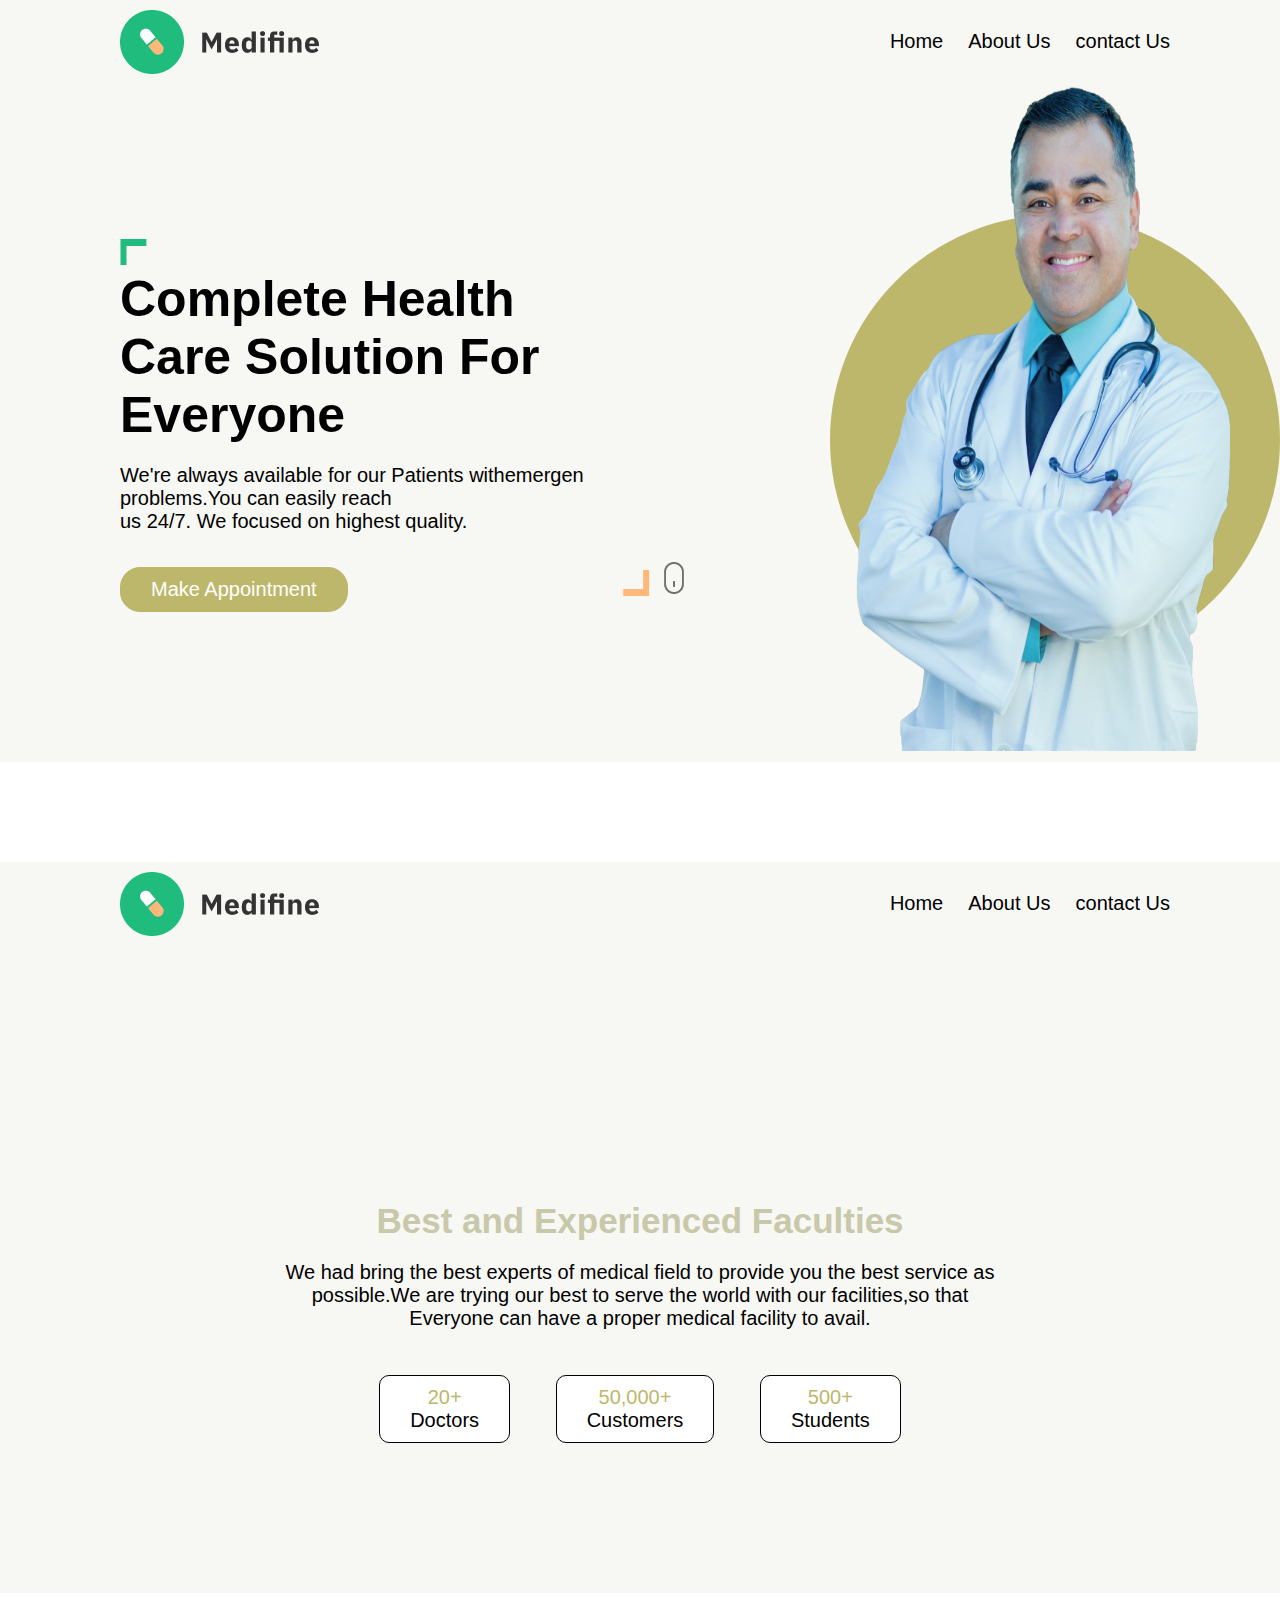
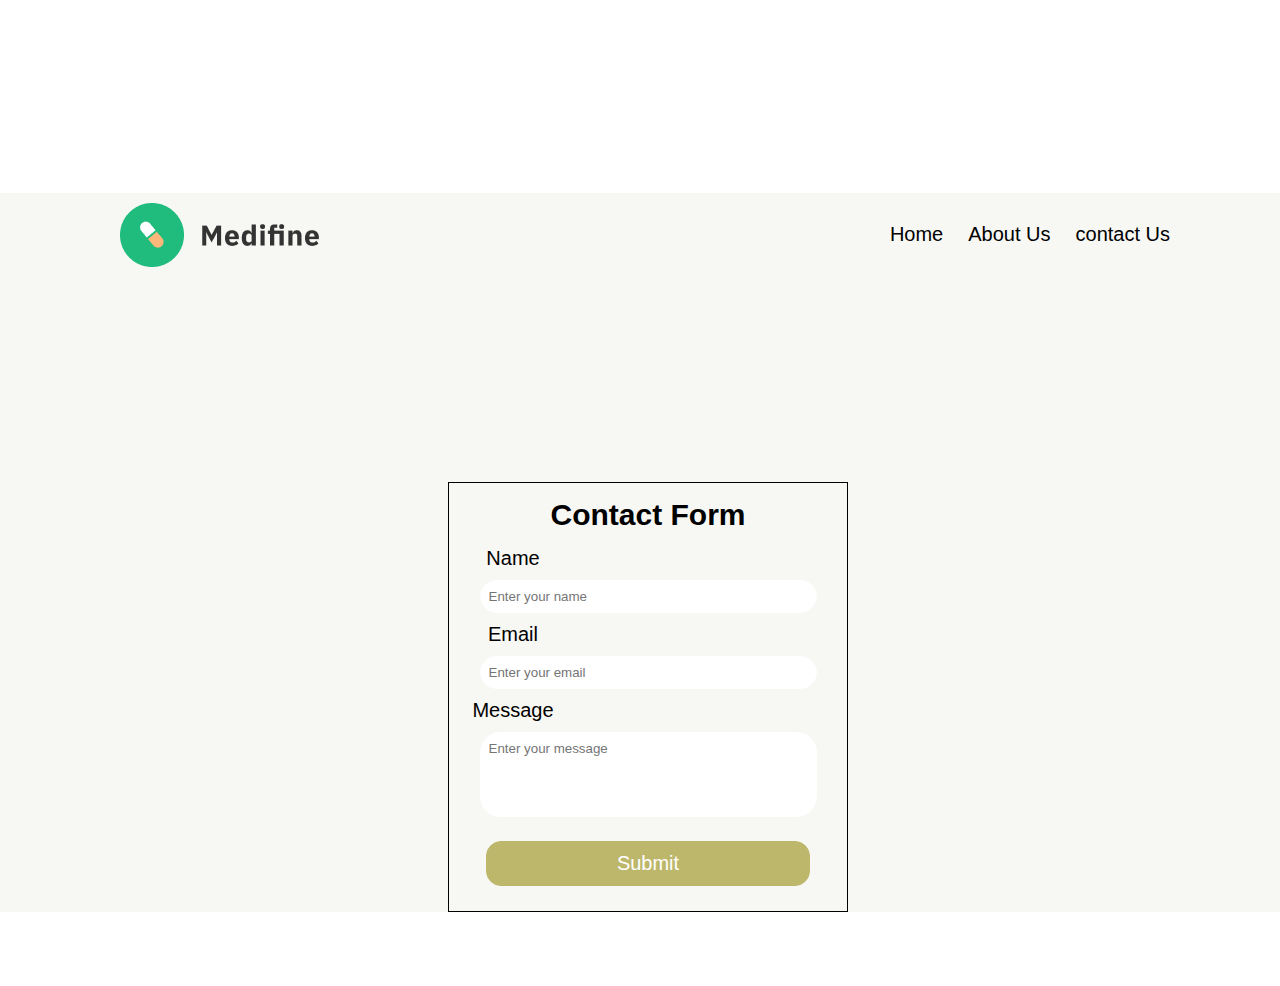
<file: Multi page website/index.html>
<!DOCTYPE html>
<html lang="en">
    <head>
        <meta charset="UTF-8">
        <meta http-equiv="X-UA-Compatible" content="IE=edge">
        <meta name="viewport" content="width=device-width, initial-scale=1.0">
        <title>Multi page website</title>
        <link rel="stylesheet" href="style.css">

    </head>
    <body>
        <header>
            <div class="header">
                <div>
                    <img src="Image/logo.png" class="logo">
                </div>
                <div class="ul-list">
                    <ul>
                        <li>Home</li>
                        <li>About Us</li>
                        <li>contact Us</li>
                    </ul>
                </div>
            </div>
            <div class="doctor">
                <div class="Appointment-section">
                    <img src="Image/topAngle.png" alt="">
                    <h1>Complete Health <br> Care Solution For <br> Everyone</h1>
                    <p>We're always available for our Patients withemergen problems.You can easily reach <br>
                    us 24/7. We focused on highest quality.</p>
                    <button class="button1">Make Appointment</button>
                    <img src="Image/bottomAngle.png" class="bottomAngle">
                    <img src="Image/mouse.png" class="mouse">
                </div>
                <div>
                    <div class="box"></div>
                    <img src="Image/doctor.png" class="doctor-image">
                </div>
            </div>
        </header>
        <section>
            <div class="section1">
                <div>
                    <img src="Image/logo.png" class="logo">
                </div>
                <div class="ul-list">
                    <ul>
                        <li>Home</li>
                        <li>About Us</li>
                        <li>contact Us</li>
                    </ul>
                </div>
            </div>
            <div class="section2">
                <div class="text-section">
                    <h3>Best and Experienced Faculties</h3>
                    <p>We had bring the best experts of medical field to provide you the best service as <br> possible.We are trying our best to serve the world with our facilities,so that <br> Everyone can have a proper medical facility to avail.</p>
                </div>
                <div class="button-section">
                    <button class="button2">20+ <br><span>Doctors</span></button>
                    <button class="button2">50,000+ <br><span>Customers</span></button>
                    <button class="button2">500+ <br><span>Students</span></button>
                </div>
            </div>
        </section>
        <footer>
            <div class="footer">
                <div>
                    <img src="Image/logo.png" class="logo">
                </div>
                <div class="ul-list">
                    <ul>
                        <li>Home</li>
                        <li>About Us</li>
                        <li>contact Us</li>
                    </ul>
                </div>
            </div>
            <form class="form">
                <h2>Contact Form</h2>
                <label for="name">Name</label><br>
                <input type="text" id="name" name="name" placeholder="Enter your name"><br>

                <label for="email">Email</label><br>
                <input type="email" id="email" name="email" placeholder="Enter your email"><br>

                <label for="message">Message</label><br>
                <input type="message" id="message" name="message" placeholder="Enter your message"><br>
                <button class="button3">Submit</button>
            </form>
        </footer>
    
    </body>
</html>
</file>
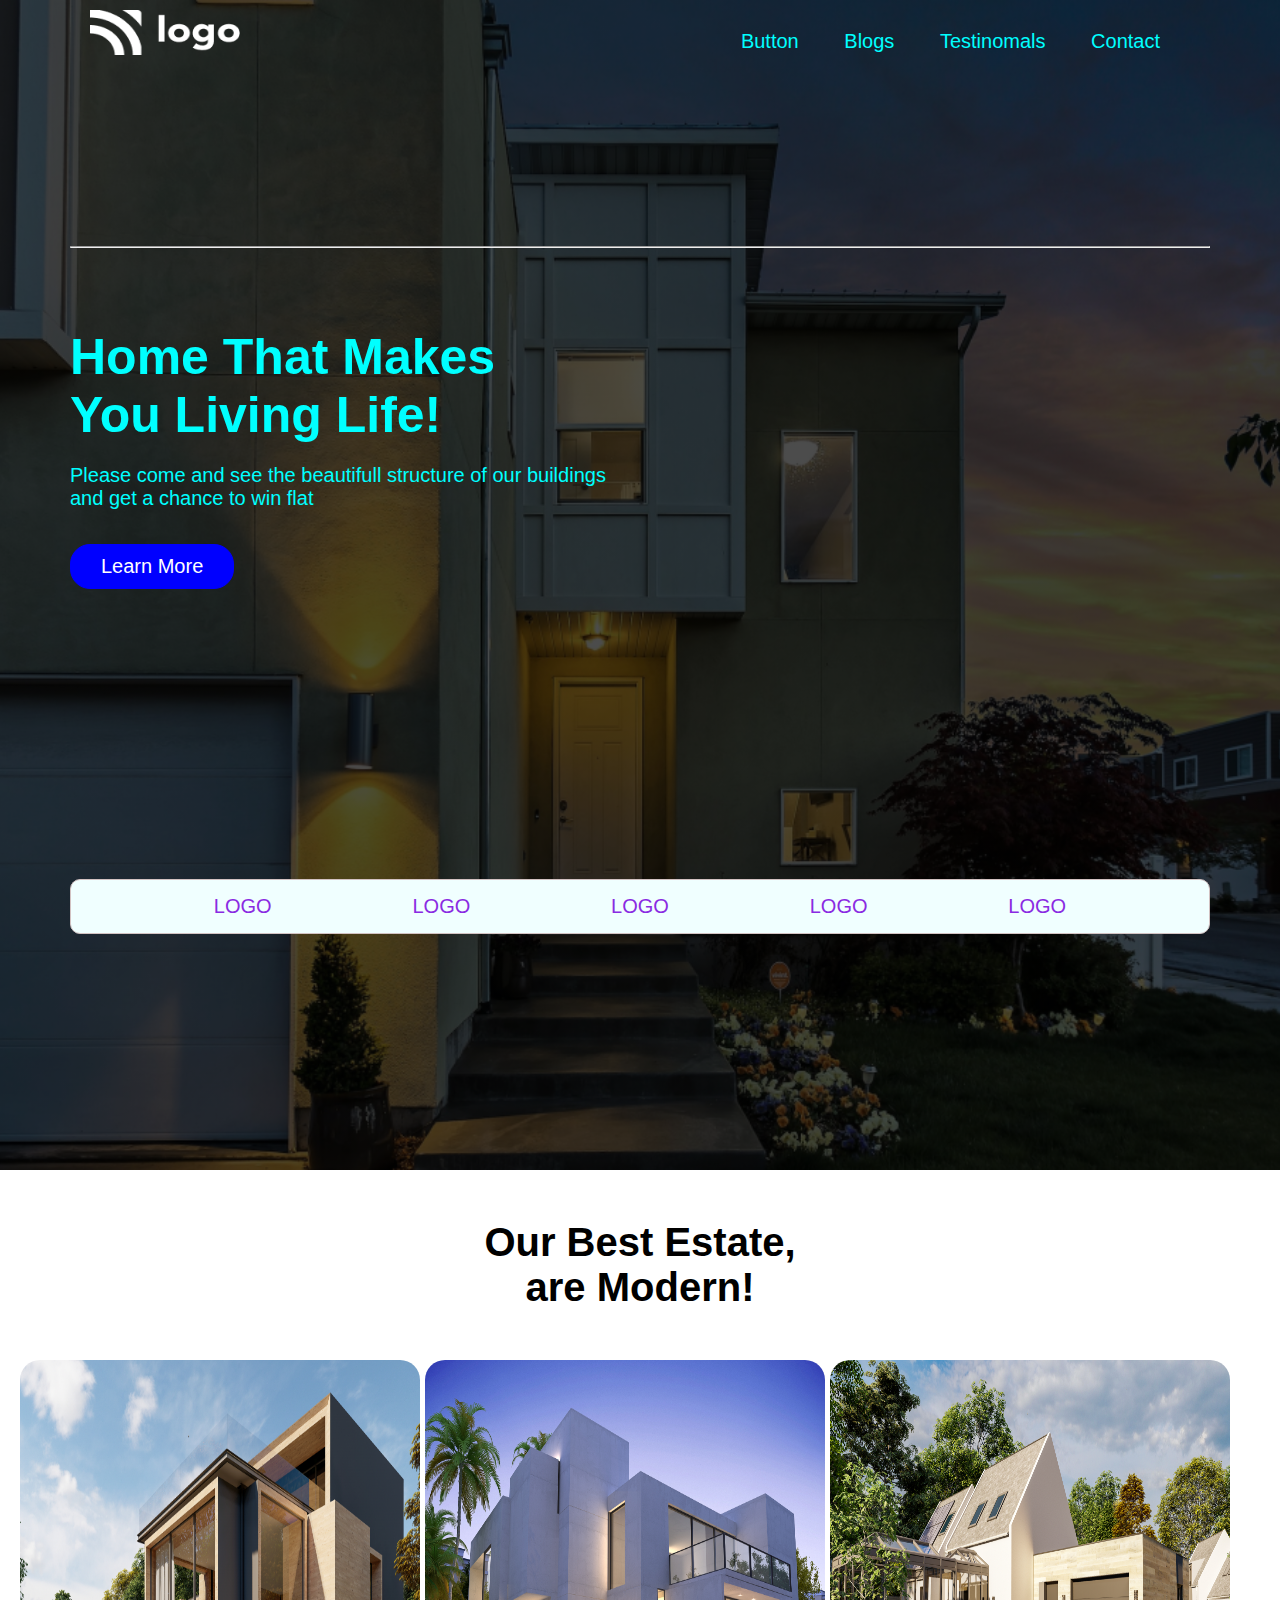
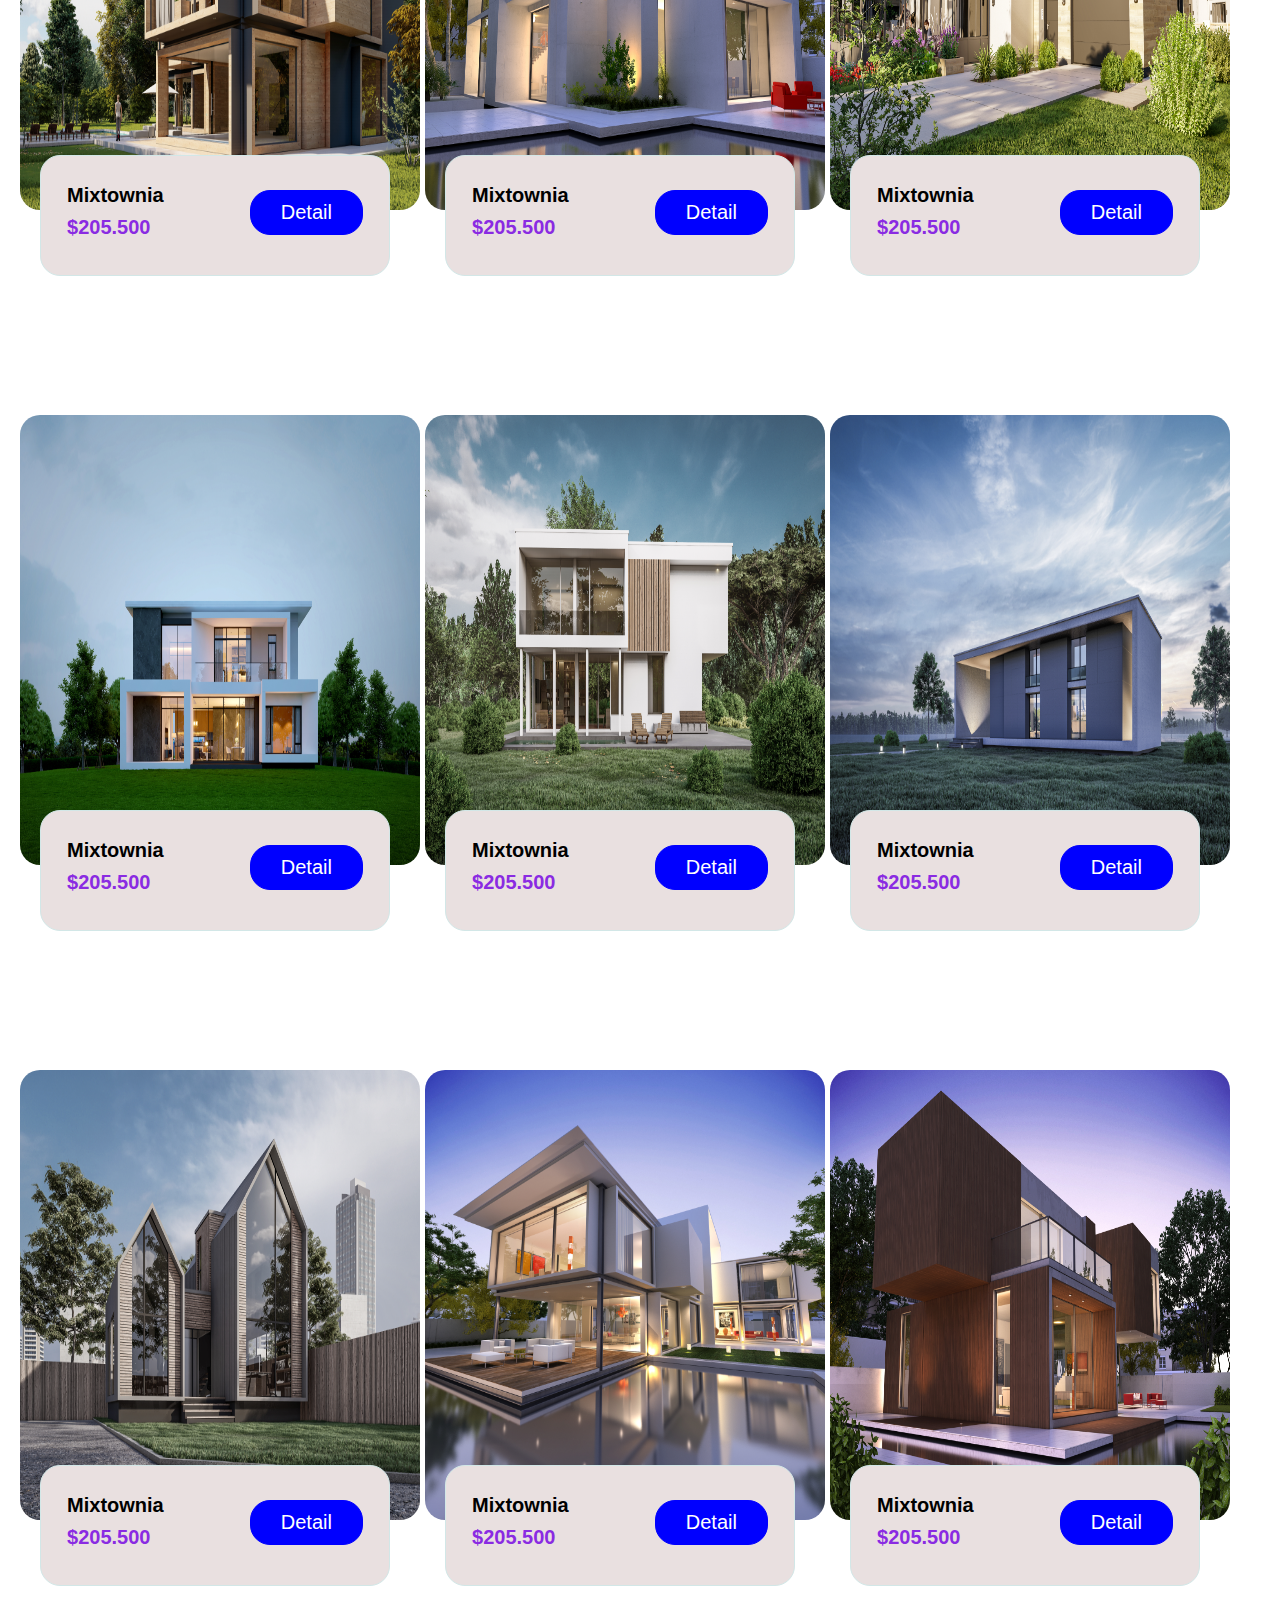
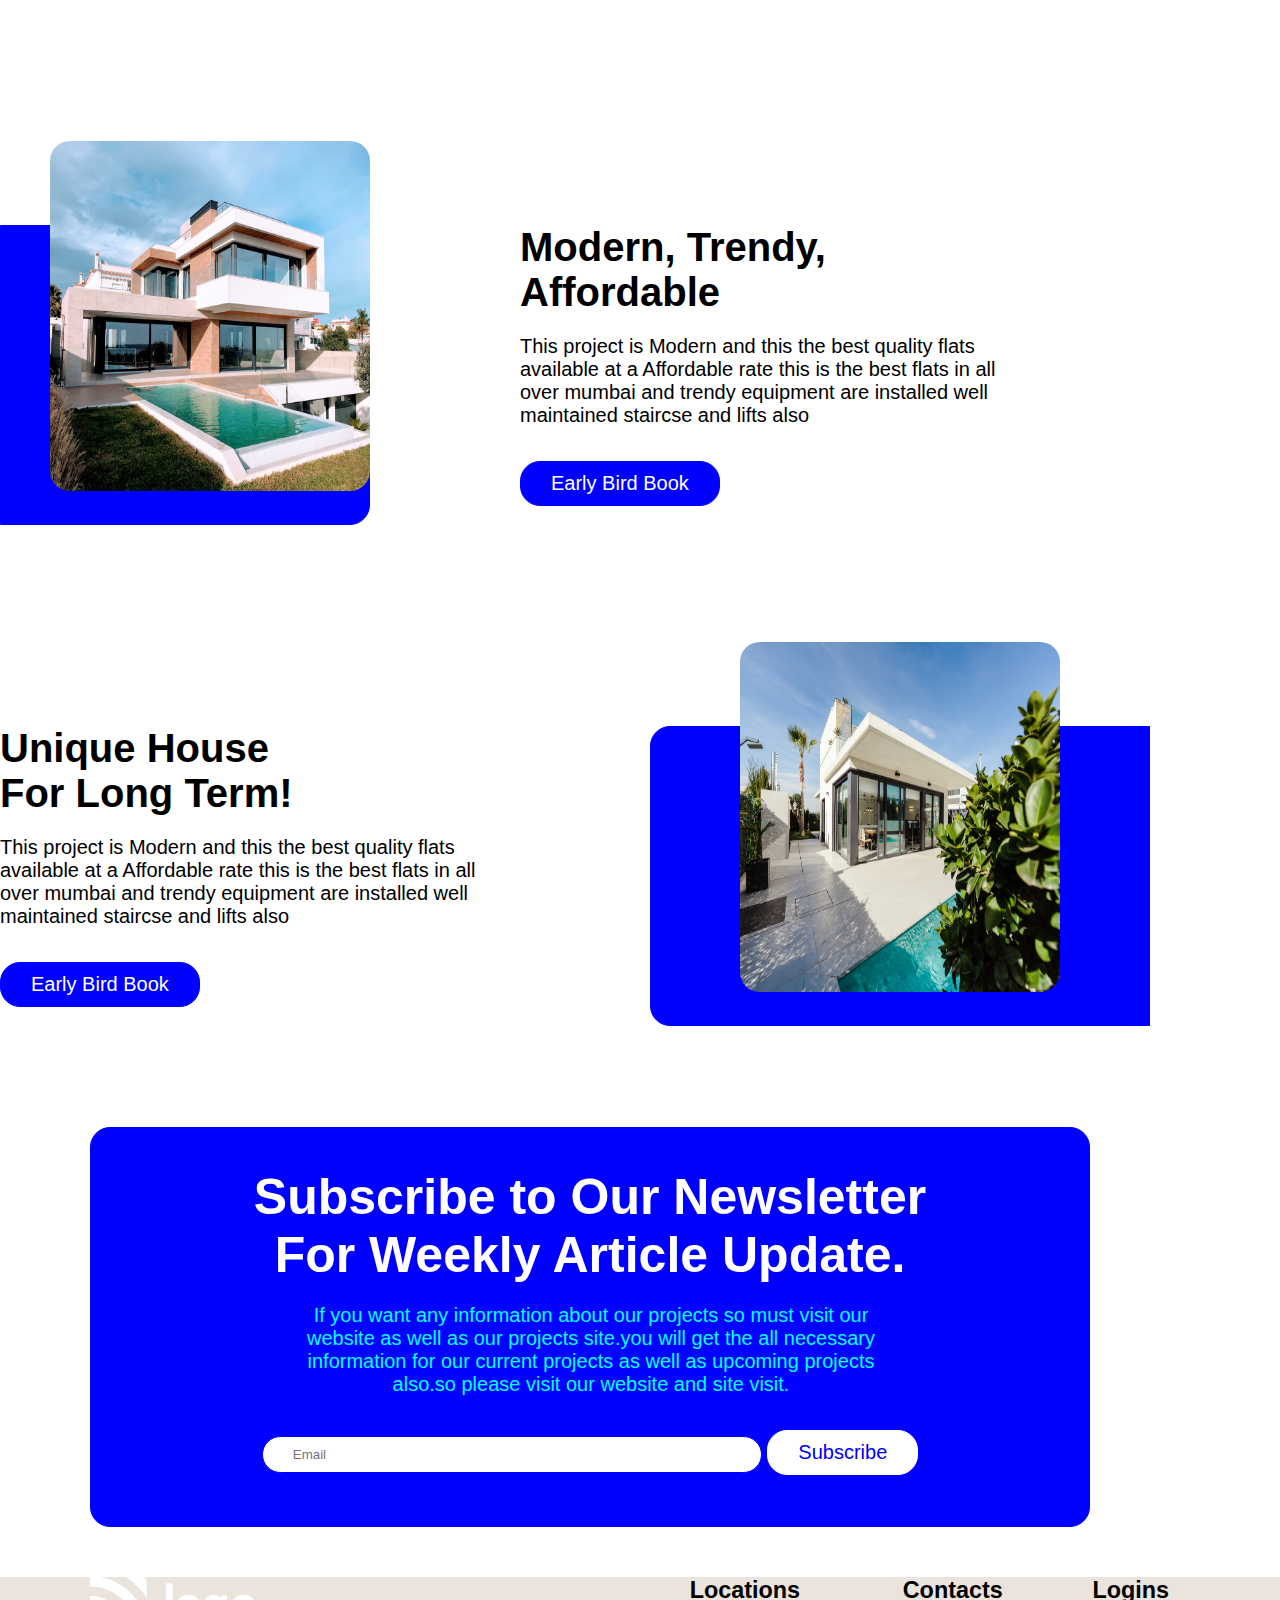
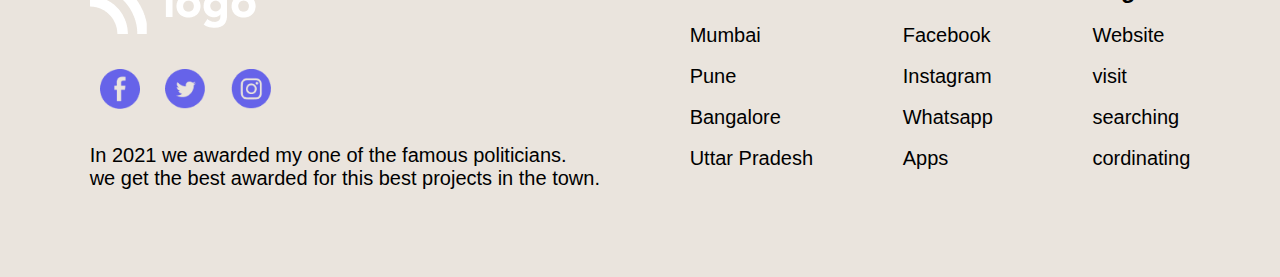
<file: Real Estate/index.html>
<!DOCTYPE html>
<html lang="en">
    <head>
        <meta charset="UTF-8">
        <meta http-equiv="X-UA-Compatible" content="IE=edge">
        <meta name="viewport" content="width=device-width, initial-scale=1.0">
        <title>Real Estate</title>
        <link rel="stylesheet" href="style.css">
    </head>
    <body>
        <header>
            <nav class="nav-bar">
                <div>
                    <img src="Image/white-logo.png" class="logo">
                    <ul class="main-nav">
                        <li><a href="#"></a>Button</li>
                        <li><a href="#"></a>Blogs</li>
                        <li><a href="#"></a>Testinomals</li>
                        <li><a href="#"></a>Contact</li>
                    </ul>
                </div>
            </nav>
        
            <div class="main-header">
                <hr>
                <div class="home-header">
                    <h1>Home That Makes <br>You Living Life!</h1>
                    <p>Please come and see the beautifull structure of our buildings <br>and get a chance to win flat</p>
                    <button class="button2">Learn More</button>
                </div>
                <div class="logo-list">
                    <ul>
                        <li>LOGO</li>
                        <li>LOGO</li>
                        <li>LOGO</li>
                        <li>LOGO</li>
                        <li>LOGO</li>
                    </ul>
                </div>
            </div>
        </header>
        <section>
            <h1 class="heading1">Our Best Estate, <br>are Modern!</h1>
            <div>
                <div class="cardImage1">
                    <div>
                        <div>
                            <img src="Image/cardImage1.png" class="cardImage">
                        </div>
                        <div class="cardImage1-detail">
                            <h4>Mixtownia <br>
                            <span>$205.500</span></h3>
                            <button class="button2">Detail</button>
                        </div>
                    </div>
                    <div>
                        <div>
                            <img src="Image/cardImage2.png" class="cardImage">
                        </div>
                        <div class="cardImage1-detail">
                            <h4>Mixtownia <br>
                            <span>$205.500</span></h3>
                            <button class="button2">Detail</button>
                        </div>
                    </div>
                    <div>
                        <div>
                            <img src="Image/cardImage3.png" class="cardImage">
                        </div>
                        <div class="cardImage1-detail">
                            <h4>Mixtownia <br>
                            <span>$205.500</span></h3>
                            <button class="button2">Detail</button>
                        </div>
                    </div> 
                </div>
                <div class="cardImage2">
                    <div>
                        <div>
                            <img src="Image/cardImage4.png" class="cardImage">
                        </div>
                        <div class="cardImage1-detail">
                            <h4>Mixtownia <br>
                            <span>$205.500</span></h3>
                            <button class="button2">Detail</button>
                        </div>
                    </div>
                    <div>
                        <div>
                            <img src="Image/cardImage5.png" class="cardImage">
                        </div>
                        <div class="cardImage1-detail">
                            <h4>Mixtownia <br>
                            <span>$205.500</span></h3>
                            <button class="button2">Detail</button>
                        </div>
                    </div>
                    <div>
                        <div>
                            <img src="Image/cardImage6.png" class="cardImage">
                        </div>
                        <div class="cardImage1-detail">
                            <h4>Mixtownia <br>
                            <span>$205.500</span></h3>
                            <button class="button2">Detail</button>
                        </div>
                    </div> 
                </div>
                <div class="cardImage3">
                    <div>
                        <div>
                            <img src="Image/cardImage7.png" class="cardImage">
                        </div>
                        <div class="cardImage1-detail">
                            <h4>Mixtownia <br>
                            <span>$205.500</span></h3>
                            <button class="button2">Detail</button>
                        </div>
                    </div>
                    <div>
                        <div>
                            <img src="Image/cardImage8.png" class="cardImage">
                        </div>
                        <div class="cardImage1-detail">
                            <h4>Mixtownia <br>
                            <span>$205.500</span></h3>
                            <button class="button2">Detail</button>
                        </div>
                    </div>
                    <div>
                        <div>
                            <img src="Image/cardImage9.png" class="cardImage">
                        </div>
                        <div class="cardImage1-detail">
                            <h4>Mixtownia <br>
                            <span>$205.500</span></h3>
                            <button class="button2">Detail</button>
                        </div>
                    </div> 
                </div>
            </div>
        </section>
        <section>
            <div class="Image-features">
                <div class="featuresImage1">
                    <div>
                        <div class="box"></div>
                        <img src="Image/featuresImage1.png" class="featuresImage">
                    </div>
                    <div class="text-feature">
                        <h1>Modern, Trendy,<br>Affordable</h1>
                        <p>This project is Modern and this the best quality flats available at a Affordable rate
                        this is the best flats in all over mumbai and trendy equipment are installed well maintained staircse and lifts also  </p>
                        <button class="button2">Early Bird Book</button>
                    </div>
                </div>
                <div class="featuresImage2">
                    <div class="text-feature1">
                        <h1>Unique House<br>For Long Term!</h1>
                        <p>This project is Modern and this the best quality flats available at a Affordable rate
                        this is the best flats in all over mumbai and trendy equipment are installed well maintained staircse and lifts also  </p>
                        <button class="button2">Early Bird Book</button>
                    </div>
                    <div>
                        <div class="box1"></div>
                        <img src="Image/featuresImage2.png" class="featuresImage5">
                    </div>
                </div>
            </div>
        </section>
        <section>
            <div class="subscribe-section">
                <div class="heading-section">
                    <h1>Subscribe to Our Newsletter <br> For Weekly Article Update.</h1>
                    <p>If you want any information about our projects so must visit our website as well as our projects site.you will get the all necessary information for our current projects as well as upcoming projects also.so please visit our website and site visit.</p>
                </div>
                <div class="input-section">
                    <input type="text" class="Email" placeholder="Email">
                    <button class="button3">Subscribe</button>
                </div>
            </div>
        </section>
        <footer>
            <div class="footer">
                <div>
                    <img src="Image/white-logo.png" alt="">
                    <div class="icons">
                        <img src="icons/facebook.png" class="facebook">
                        <img src="icons/twitter.png" class="twitter">
                        <img src="icons/instagram.png" class="Instagram">
                        <p>In 2021 we awarded my one of the famous politicians. <br> we get the best awarded for this best projects in the town. </p>
                    </div>
                </div>
                <div class="Location">
                    <h3>Locations</h3>
                    <ul>
                        <li>Mumbai</li>
                        <li>Pune</li>
                        <li>Bangalore</li>
                        <li>Uttar Pradesh</li>
                    </ul>
                </div>
                <div class="Contact">
                    <h3>Contacts</h3>
                    <ul>
                        <li>Facebook</li>
                        <li>Instagram</li>
                        <li>Whatsapp</li>
                        <li>Apps</li>
                    </ul>
                </div>
                <div class="login">
                    <h3>Logins</h3>
                    <ul>
                        <li>Website</li>
                        <li>visit</li>
                        <li>searching</li>
                        <li>cordinating</li>
                    </ul>
                </div>
            </div>
        </footer>
        
        
    </body>
</html>
</file>
<file: Multi page website/style.css>
* {
    margin: 0;
    padding: 0;
    box-sizing: border-box;
}


html {
    color: aqua;
    font-family: Arial, Helvetica, sans-serif;
    font-weight: 300;
    font-size: 20px;
    text-rendering: optimizeLegibility;
}
header {
    background-color: rgb(247, 247, 243);
    color: black;
}
.header {
    display: flex;
    justify-content: space-between;
}
.logo {
    margin: 10px 120px;
}

.ul-list ul {
    list-style: none;
    display: flex;
    gap: 25px;
    margin: 30px 110px;
    color: black;
}
.Appointment-section {
    margin: 150px 120px;
}
.Appointment-section h1 {
    font-size: 50px;
    margin-bottom: 20px;
}
.Appointment-section p {
    margin-bottom: 20px;
}
.button1 {
    margin-top: 14px;
    padding: 10px 30px;
    font-size: 20px;
    border: 1px solid darkkhaki;
    border-radius: 20px;
    color: white;
    background-color: darkkhaki;
}
.bottomAngle {
    margin-left: 270px;
}

.doctor {
    display: flex;
}
.box {
    height: 450px;
    width: 450px;
    border-radius: 50%;
    background-color: darkkhaki;
    margin-top: 28%;
}
.doctor-image {
    height: 700px;
    width: 400px;
    position: absolute;
    margin-top: -48%;
}

/* ------Section-Part------ */

section {
    background-color: rgb(247, 247, 243);
    margin-top: 100px;
}
.section1 {
    display: flex;
    justify-content: space-between;
}
.section2 {
    text-align: center;
    margin-top: 250px;
}
.text-section h3 {
    color: rgb(200, 200, 170);
    margin-bottom: 20px;
    font-size: 35px;
}
.text-section p {
    color: black;
    margin-bottom: 25px;
}
.button2 {
    margin: 20px;
    margin-bottom: 150px;
    padding: 10px 30px;
    font-size: 20px;
    border: 1px solid black;
    border-radius: 10px;
    color: darkkhaki;
    background-color: white;
}
span {
    color: black;
}

/* ------Footer-Part------ */
footer {
    background-color: rgb(247, 247, 243);
    margin-top: 200px;
}
.footer {
    display: flex;
    justify-content: space-between;
}

.form {
    text-align: center;
    margin-top: 200px;
    border: 1px solid black;
    height: 430px;
    width: 400px;
    margin-left: 35%;
}
h2 {
    margin: 15px;
    color: black;
}
label {
    color: black;
    margin-right: 270px;
    
}
#name,
#email {
    padding: 8px 150px 8px 8px;
    border-radius: 20px;
    border: 1px solid white;
    margin: 10px;
}
#message {
    padding: 8px 150px 60px 8px;
    border-radius: 20px;
    margin: 10px;
    border: 1px solid white;
}

.button3 {
    margin-top: 14px;
    padding: 10px 130px;
    font-size: 20px;
    border: 1px solid darkkhaki;
    border-radius: 15px;
    color: white;
    background-color: darkkhaki;
    margin-bottom: 100px;
}
</file>
<file: Real Estate/style.css>
* {
    margin: 0;
    padding: 0;
    box-sizing: border-box;
}

html {
    color: aqua;
    font-family: Arial, Helvetica, sans-serif;
    font-weight: 300;
    font-size: 20px;
    text-rendering: optimizeLegibility;
}
header {
    background-image:linear-gradient(rgba(0, 0, 0, 0.7), rgba(0, 0, 0, 0.7)), url(Image/mainBackground.png);
    background-size: cover;
    background-position: center;
    height: 130vh;
}
.main-header {
    position: absolute;
    width: 1140px;
    top: 50%;
    left: 50%;
    transform: translate(-50%, -50%);
}
.logo {
    height: 45px;
    width: 150px;
    float: left;
    margin-top: 10px;
    margin-left: 90px;
}
.main-nav {
    float: right;
    list-style: none;
    margin-top: 30px;
    margin-right: 120px;
}
.main-nav li {
    display: inline-block;
    margin-left: 40px;
}
hr {
    margin-top: -20px;
    width: 100%;
}
.main-header {
    margin-top: 150px;
}

.home-header {
    margin-top: 80px;
}
.home-header h1 {
    font-weight: 700;
    font-size: 50px;
    margin-bottom: 20px;
}
.home-header p {
    margin-bottom: 20px;
}
button {
    margin-bottom: 20px;
}
.logo-list {
    margin-top: 270px;
}
.logo-list ul {
    list-style: none;
    display: flex;
    justify-content: space-evenly;
    border: 1px solid rgb(210, 194, 194);
    border-radius: 10px;
    background-color: azure;
    color: blueviolet;
    padding: 15px 2px;
}
/* --------Cardimage-section----- */

.heading1 {
    text-align: center;
    color: black;
    margin: 50px;
}
.cardImage {
    height: 450px;
    width: 400px;
    border-radius: 20px;
}
.cardImage1-detail {
    display: flex;
    gap: 80px;
    justify-content: space-evenly;
    border: 1px solid rgb(210, 231, 231);
    border-radius: 20px;
    background-color: rgb(233, 224, 224);
    width: 350px;
    margin: 0 20px;
    padding: 20px;
    position: absolute;
    margin-top: -60px;
}
.cardImage1-detail h4 {
    color: black;
    margin-top: 8px;
}
span {
    color: blueviolet;
    line-height: 40px;
    
}
.cardImage1, 
.cardImage2,
.cardImage3 {
    display: flex;
    gap: 5px;
    margin: 20px;
}

.button2 {
    margin-top: 14px;
    padding: 10px 30px;
    font-size: 20px;
    border: 1px solid blue;
    border-radius: 20px;
    color: white;
    background-color: blue;
}
.cardImage2 {
    margin-top: 200px;
}
.cardImage3 {
    margin-top: 200px;
}

/* ------Featureimage-Section------- */

.box {
    height: 300px;
    width: 370px;
    border: 1px solid blue;
    background-color: blue;
    border-radius: 0 0 20px 0;
}

.Image-features {
    margin-top: 300px;
}
.featuresImage1 {
    display: flex;
    gap: 150px;
}

.featuresImage {
    height: 350px;
    width: 320px;
    position: absolute;
    margin-top: -30%;
    margin-left: 50px;
    border-radius: 20px;
}
.text-feature h1 {
    color: black;
    font-size: 40px;
    margin-bottom: 20px;
}
.text-feature p {
    color: black;
    margin-bottom: 20px;
    width: 500px;
}

.featuresImage2 {
    display: flex;
    gap: 150px;
    margin-top: 200px;
}
.featuresImage5 {
    height: 350px;
    width: 320px;
    position: absolute;
    margin-top: -30%;
    margin-left: 90px;
    border-radius: 20px;
}
.box1 {
    height: 300px;
    width: 500px;
    border: 1px solid blue;
    background-color: blue;
    border-radius: 20px 0 0 20px;
}
.text-feature1 h1 {
    color: black;
    font-size: 40px;
    margin-bottom: 20px;
}
.text-feature1 p {
    color: black;
    margin-bottom: 20px;
    width: 500px;
}

/* ------Subscribe-Section------- */

.subscribe-section {
    margin-top: 100px;
    border: 1px solid blue;
    height: 400px;
    width: 1000px;
    background-color: blue;
    border-radius: 20px;
    text-align: center;
    margin-left: 90px;
}

.heading-section h1 {
    color: white;
    margin-top: 40px;
    font-size: 50px;
}

.heading-section p {
    width: 600px;
    margin-left: 200px;
    margin-top: 20px;
}
.input-section {
    margin-top: 20px;
}
.Email {
    width: 500px;
    padding: 10px 30px;
    border-radius: 20px;
    border: 1px solid blue;
}
.button3 {
    margin-top: 14px;
    padding: 10px 30px;
    font-size: 20px;
    border: 1px solid white;
    border-radius: 20px;
    color: blue;
    background-color: white;
}

/* --------Footer--------- */

footer {
    background-color: rgb(234, 228, 221);
    height: 300px;
    margin-top: 50px;
}
.footer {
    display: flex;
    justify-content: space-evenly;
}
.icons {
    margin-top: 20px;
}
.facebook,
.twitter,
.Instagram {
    height: 40px;
    width: 40px;
    margin: 10px;
}
.icons p {
    margin-top: 20px;
    color: black;
}

.Location,
.Contact,
.login {
    color: black;
}
.Location h3,
.Contact h3,
.login h3 {
    margin-bottom: 20px;
}

.Location ul,
.Contact ul,
.login ul {
    list-style: none;
}
.Location li,
.Contact li,
.login li {
    margin: 18px 0;
}
</file>
